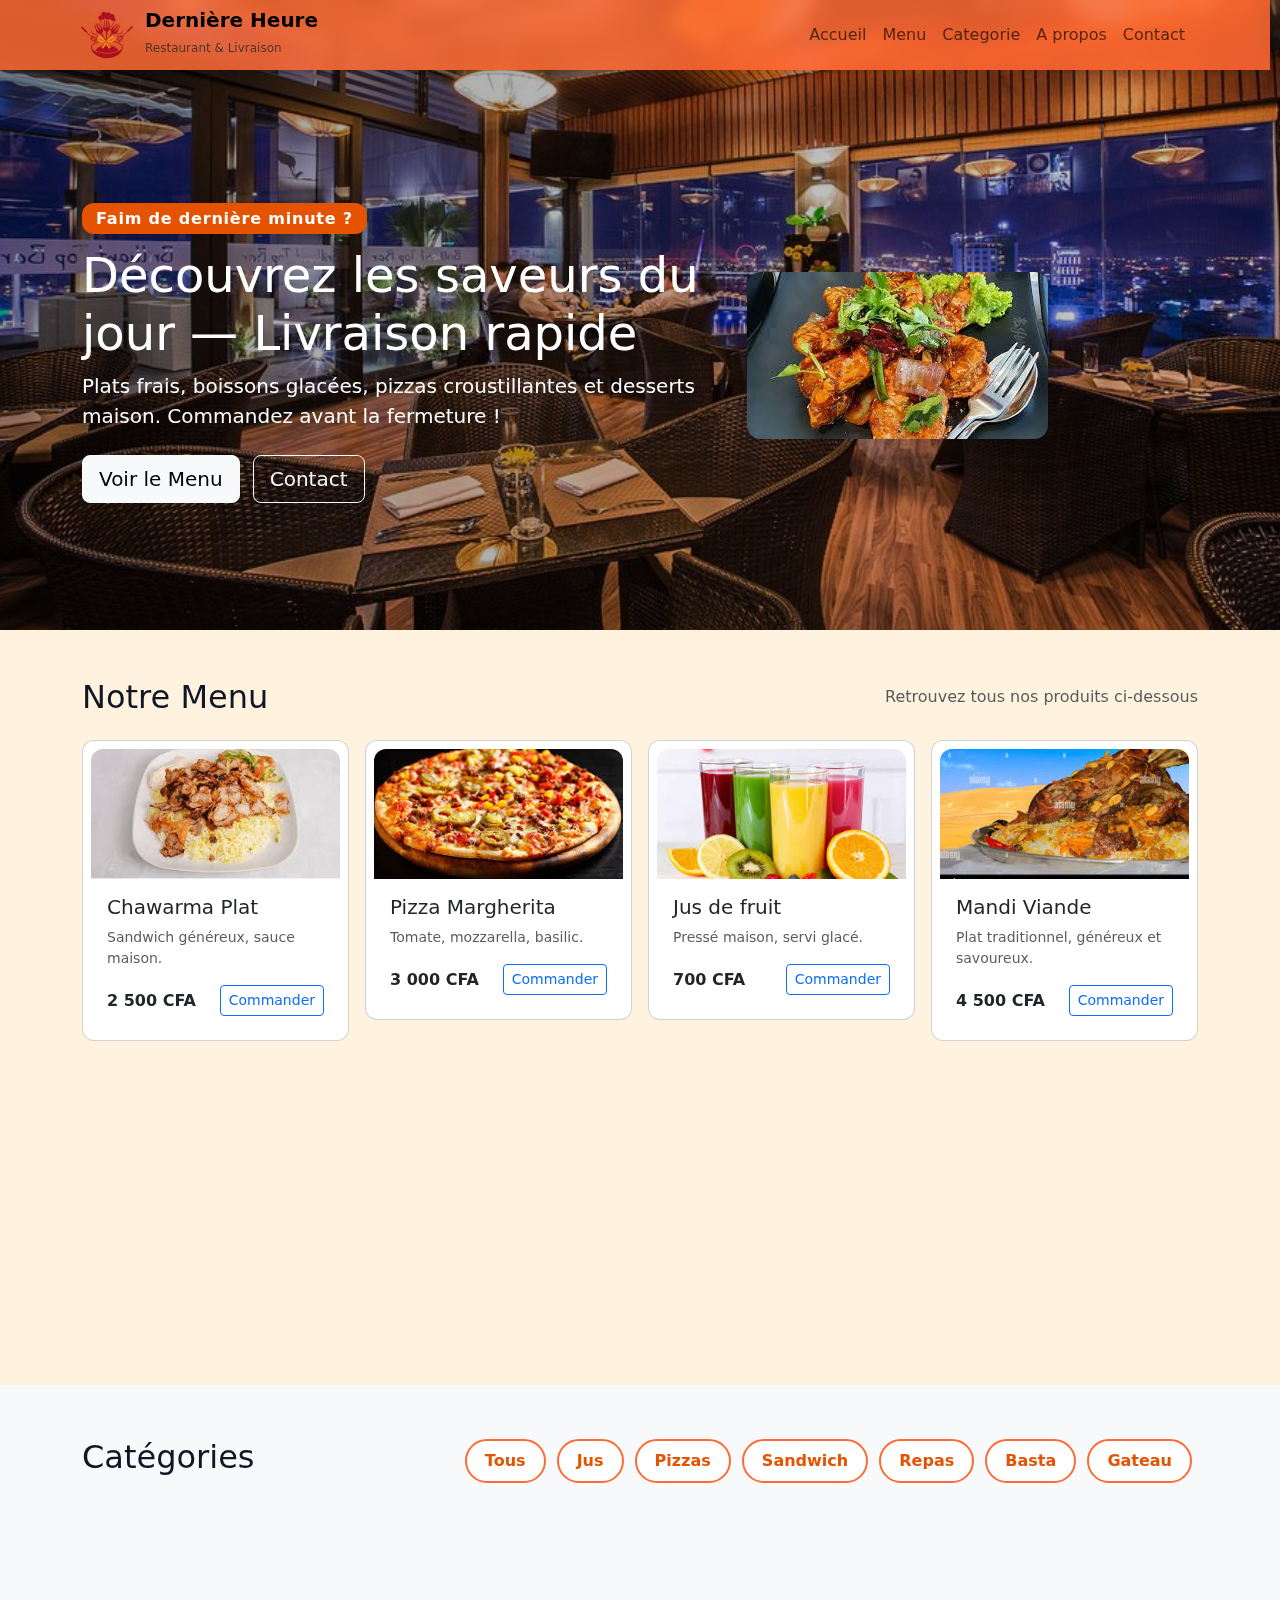
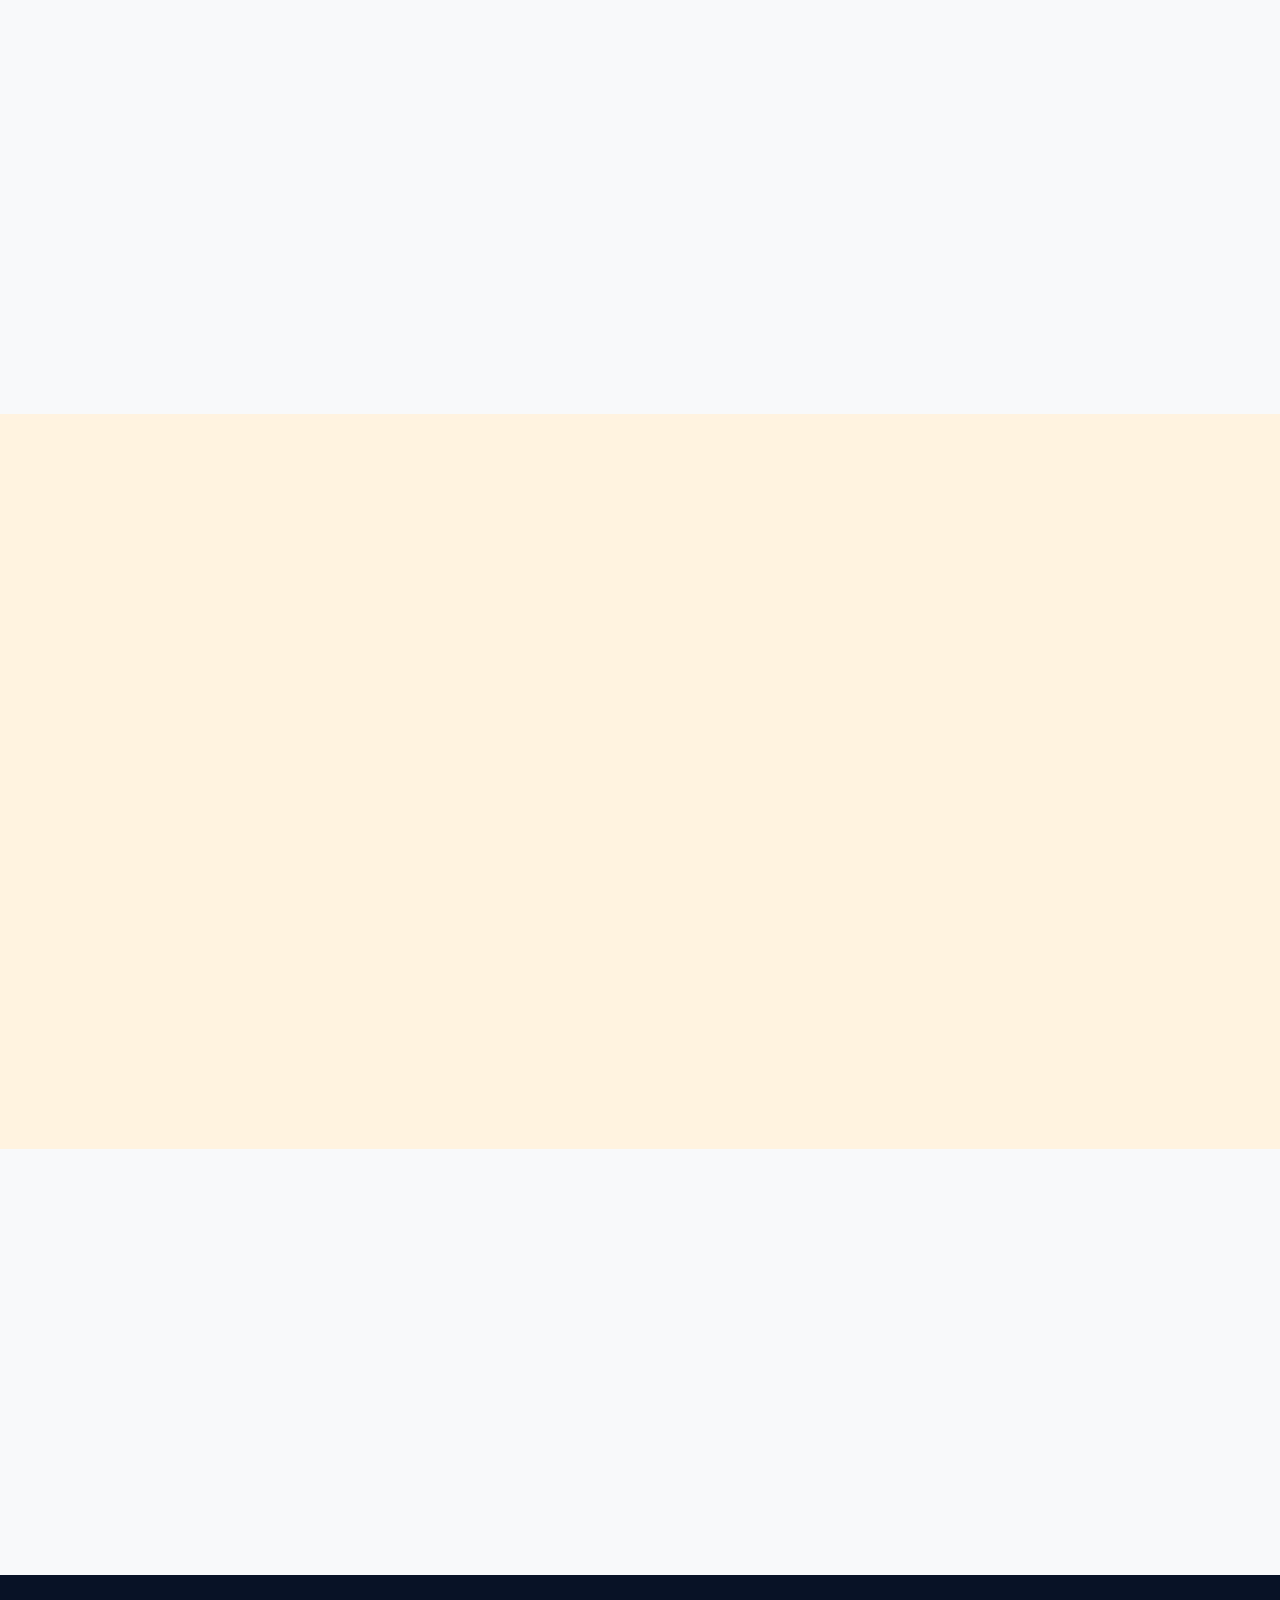
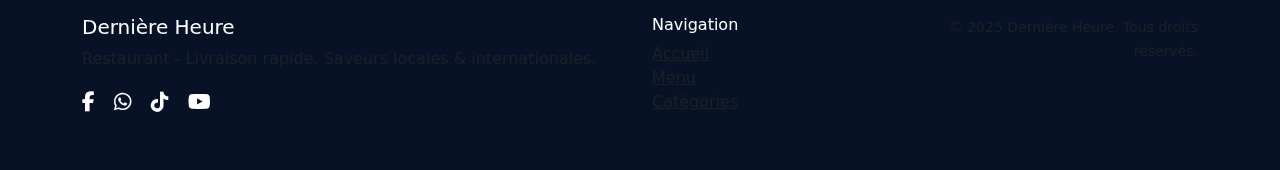
<file: index.html>
<!doctype html>
<html lang="fr">
    <head>
        <meta charset="utf-8" />
        <meta name="viewport" content="width=device-width, initial-scale=1" />
        <title>Dernière Heure | Restaurant</title>
        <!-- Bootstrap 5 -->
        <link
            href="https://cdn.jsdelivr.net/npm/bootstrap@5.3.2/dist/css/bootstrap.min.css"
            rel="stylesheet">
        <link rel="stylesheet"
            href="https://cdnjs.cloudflare.com/ajax/libs/font-awesome/6.5.0/css/all.min.css">

        <style>
  :root{
    --brand:#ff6b35;
    --brand-dark:#e55300;
    --dark:#0f1724;
    --muted:#6b7280;
    --cream:#fff3e0;
  }
  body {
    font-family: Inter, system-ui, -apple-system, 'Segoe UI', Roboto, 'Helvetica Neue', Arial;
    color: var(--dark);
    background: var(--cream);
    margin: 0;
    padding: 0;
  }

  /* NAV */
  .navbar {
    backdrop-filter: saturate(180%) blur(8px);
    background: rgba(255, 107, 53, 0.85);
    max-width: 1270px;
    padding: 0 20px;
    position: fixed;
    width: 100%;
    top: 0;
    left: 0;
    right: 0;
    z-index: 1100;
    transition: top 0.35s ease, background-color 0.35s ease, box-shadow 0.35s ease;
    box-shadow: 0 3px 10px rgba(0,0,0,0.15);
  }
  .navbar.scrolled {
    background: rgba(229, 83, 0, 0.95);
    box-shadow: 0 5px 20px rgba(0,0,0,0.3);
  }

  /* Navbar hide/show on scroll handled by JS */
  
  /* HERO */
  .hero {
    min-height: 70vh;
    background-image:
      linear-gradient(90deg, rgba(0,0,0,0.38), rgba(0,0,0,0.18)),
      url('images/fond.jpg');
    background-size: cover;
    background-position: center;
    display: flex;
    align-items: center;
    padding-top: 80px; /* For navbar offset */
  }
  .hero .content {
    color: white;
  }
  .badge-brand {
    background: var(--brand-dark);
    color: #fff;
    border-radius: 12px;
    padding: 6px 14px;
    font-weight: 800;
    letter-spacing: 0.05em;
  }

  /* Cards */
  .food-card {
    transition: transform 0.35s cubic-bezier(0.4, 0, 0.2, 1), box-shadow 0.35s ease;
    cursor: pointer;
    border-radius: 12px;
    overflow: hidden;
    background: #fff;
  }
  .food-card:hover {
    transform: translateY(-8px) scale(1.05) rotateZ(1deg);
    box-shadow: 0 15px 30px rgba(255, 107, 53, 0.3);
  }
  .food-card img {
    height: 130px;
    object-fit: cover;
    width: 100%;
    border-radius: 12px 12px 0 0;
    transition: transform 0.6s ease, filter 0.6s ease;
    filter: saturate(1);
  }
  .food-card:hover img {
    transform: scale(1.1) rotateZ(1.5deg);
    filter: saturate(1.3) brightness(1.1);
  }

  /* Animations + reveal */
  .reveal {
    opacity: 0;
    transform: translateY(30px) scale(0.95);
    transition: opacity 0.7s ease-out, transform 0.7s ease-out;
  }
  .reveal.visible {
    opacity: 1;
    transform: translateY(0) scale(1);
  }

  /* Category buttons */
  .cat-btn {
    border-radius: 999px;
    padding: 8px 18px;
    margin: 6px 6px 6px 0;
    border: 2px solid var(--brand);
    color: var(--brand-dark);
    font-weight: 600;
    background: #fff;
    transition: background-color 0.35s ease, color 0.35s ease;
  }
  .cat-btn:hover {
    background-color: var(--brand);
    color: white;
  }
  .cat-btn.active {
    background-color: var(--brand-dark);
    color: white;
    border-color: var(--brand-dark);
  }

  /* Footer */
  footer {
    background: #081226;
    color: #fff;
    padding: 40px 0;
  }
  .social a {
    color: #fff;
    margin-right: 14px;
    font-size: 20px;
    transition: color 0.3s ease;
  }
  .social a:hover {
    color: var(--brand);
  }

  /* Responsive tweaks */
  @media (max-width: 768px) {
    .hero {
      min-height: 50vh;
      padding-top: 70px;
    }
    .food-card img {
      height: 100px;
    }
  }
  @media (max-width: 480px) {
    .navbar {
      padding: 0 12px;
    }
    .hero .content h1 {
      font-size: 1.6rem;
    }
  }
</style>

    </head>
    <body>

        <!-- NAVBAR -->
        <nav class="navbar navbar-expand-lg sticky-top shadow-sm">
            <div class="container">
                <a class="navbar-brand d-flex align-items-center" href="#">
                    <img src="images/logo.png" alt="logo" width="60"
                        class="me-2" />
                    <div>
                        <div style="font-weight:800;line-height:1">Dernière
                            Heure</div>
                        <small class="text-muted"
                            style="font-size:12px">Restaurant &
                            Livraison</small>
                    </div>
                </a>
                <button class="navbar-toggler" type="button"
                    data-bs-toggle="collapse" data-bs-target="#navMenu">
                    <span class="navbar-toggler-icon"></span>
                </button>

                <div class="collapse navbar-collapse" id="navMenu">
                    <ul class="navbar-nav ms-auto">
                        <li class="nav-item"><a class="nav-link"
                                href="#home">Accueil</a></li>
                        <li class="nav-item"><a class="nav-link"
                                href="#menu">Menu</a></li>
                        <li class="nav-item"><a class="nav-link"
                                href="#categories">Categorie</a></li>
                        <li class="nav-item"><a class="nav-link" href="#about">A
                                propos</a></li>
                        <li class="nav-item"><a class="nav-link"
                                href="#contact">Contact</a></li>
                    </ul>
                </div>
            </div>
        </nav>

        <!-- HERO -->
        <header id="home" class="hero">
            <div class="container">
                <div class="row align-items-center">
                    <div class="col-lg-7 content reveal">
                        <span class="badge-brand">Faim de dernière minute
                            ?</span>
                        <h1 class="display-5 mt-3">Découvrez les saveurs du jour
                            — Livraison rapide</h1>
                        <p class="lead text-white mt-2">Plats frais, boissons
                            glacées, pizzas croustillantes et desserts maison.
                            Commandez avant la fermeture !</p>
                        <div class="mt-4">
                            <a href="#menu"
                                class="btn btn-light btn-lg me-2">Voir le
                                Menu</a>
                            <a href="#contact"
                                class="btn btn-outline-light btn-lg">Contact</a>
                        </div>
                    </div>
                    <div class="col-lg-5 d-none d-lg-block reveal">
                        <img src="images/hero-plate.jpeg" alt="hero plate"
                            class="img-fluid shadow-lg"
                            style="border-radius:14px" />
                    </div>
                </div>
            </div>
        </header>

        <!-- MENU (all products) -->
        <section id="menu" class="py-5">
            <div class="container">
                <div
                    class="d-flex justify-content-between align-items-center mb-4">
                    <h2 class="mb-0">Notre Menu</h2>
                    <div class="text-muted">Retrouvez tous nos produits
                        ci-dessous</div>
                </div>

                <div class="row g-3" id="productsGrid">
                    <!-- Exemple de carte produit : ajoute autant que nécessaire en mettant image dans /images -->

                    <!-- Row 1 sample items (use real filenames from ton dossier) -->
                    <div class="col-12 col-sm-6 col-md-4 col-lg-3 reveal">
                        <div class="card p-2 food-card"
                            data-category="sandwich">
                            <img src="images/chawarma plat.jpeg"
                                class="card-img-top" alt="Chawarma" />
                            <div class="card-body">
                                <h5 class="card-title">Chawarma Plat</h5>
                                <p class="card-text text-muted small">Sandwich
                                    généreux, sauce maison.</p>
                                <div
                                    class="d-flex justify-content-between align-items-center">
                                    <strong>2 500 CFA</strong>
                                    <button
                                        class="btn btn-sm btn-outline-primary">Commander</button>
                                </div>
                            </div>
                        </div>
                    </div>

                    <div class="col-12 col-sm-6 col-md-4 col-lg-3 reveal">
                        <div class="card p-2 food-card" data-category="pizzas">
                            <img src="images/pizzas.jpeg" class="card-img-top"
                                alt="Pizza" />
                            <div class="card-body">
                                <h5 class="card-title">Pizza Margherita</h5>
                                <p class="card-text text-muted small">Tomate,
                                    mozzarella, basilic.</p>
                                <div
                                    class="d-flex justify-content-between align-items-center">
                                    <strong>3 000 CFA</strong>
                                    <button
                                        class="btn btn-sm btn-outline-primary">Commander</button>
                                </div>
                            </div>
                        </div>
                    </div>

                    <div class="col-12 col-sm-6 col-md-4 col-lg-3 reveal">
                        <div class="card p-2 food-card" data-category="jus">
                            <img src="images/jus de fruit.jpeg"
                                class="card-img-top" alt="Jus" />
                            <div class="card-body">
                                <h5 class="card-title">Jus de fruit</h5>
                                <p class="card-text text-muted small">Pressé
                                    maison, servi glacé.</p>
                                <div
                                    class="d-flex justify-content-between align-items-center">
                                    <strong>700 CFA</strong>
                                    <button
                                        class="btn btn-sm btn-outline-primary">Commander</button>
                                </div>
                            </div>
                        </div>
                    </div>

                    <div class="col-12 col-sm-6 col-md-4 col-lg-3 reveal">
                        <div class="card p-2 food-card" data-category="repas">
                            <img src="images/mandi viande.jpeg"
                                class="card-img-top" alt="Repas" />
                            <div class="card-body">
                                <h5 class="card-title">Mandi Viande</h5>
                                <p class="card-text text-muted small">Plat
                                    traditionnel, généreux et savoureux.</p>
                                <div
                                    class="d-flex justify-content-between align-items-center">
                                    <strong>4 500 CFA</strong>
                                    <button
                                        class="btn btn-sm btn-outline-primary">Commander</button>
                                </div>
                            </div>
                        </div>
                    </div>

                    <!-- more cards: basta, gateau, sandwich, etc. replicate pattern and set data-category accordingly -->

                    <div class="col-12 col-sm-6 col-md-4 col-lg-3 reveal">
                        <div class="card p-2 food-card" data-category="basta">
                            <img src="images/basta.jpeg" class="card-img-top"
                                alt="Basta" />
                            <div class="card-body">
                                <h5 class="card-title">Basta</h5>
                                <p class="card-text text-muted small">Feuilleté
                                    croustillant.</p>
                                <div
                                    class="d-flex justify-content-between align-items-center">
                                    <strong>900 CFA</strong>
                                    <button
                                        class="btn btn-sm btn-outline-primary">Commander</button>
                                </div>
                            </div>
                        </div>
                    </div>

                    <div class="col-12 col-sm-6 col-md-4 col-lg-3 reveal">
                        <div class="card p-2 food-card" data-category="gateau">
                            <img src="images/gateau.jpeg" class="card-img-top"
                                alt="Gateau" />
                            <div class="card-body">
                                <h5 class="card-title">Gâteau Maison</h5>
                                <p class="card-text text-muted small">Dessert du
                                    jour.</p>
                                <div
                                    class="d-flex justify-content-between align-items-center">
                                    <strong>1 200 CFA</strong>
                                    <button
                                        class="btn btn-sm btn-outline-primary">Commander</button>
                                </div>
                            </div>
                        </div>
                    </div>

                    <!-- add additional products from your folder images (e.g., humburger, frites, ice cream...) -->

                </div>

            </div>
        </section>

        <!-- CATEGORIES (Jus,Pizzas,Sandwich,Repas,Basta,Gateau) -->
        <section id="categories" class="py-5 bg-light">
            <div class="container">
                <div
                    class="d-flex justify-content-between align-items-center mb-3">
                    <h2>Catégories</h2>
                    <div>
                        <button class="btn btn-outline-secondary cat-btn"
                            data-filter="all">Tous</button>
                        <button class="btn btn-outline-secondary cat-btn"
                            data-filter="jus">Jus</button>
                        <button class="btn btn-outline-secondary cat-btn"
                            data-filter="pizzas">Pizzas</button>
                        <button class="btn btn-outline-secondary cat-btn"
                            data-filter="sandwich">Sandwich</button>
                        <button class="btn btn-outline-secondary cat-btn"
                            data-filter="repas">Repas</button>
                        <button class="btn btn-outline-secondary cat-btn"
                            data-filter="basta">Basta</button>
                        <button class="btn btn-outline-secondary cat-btn"
                            data-filter="gateau">Gateau</button>
                    </div>
                </div>

                <div id="categoryGrid" class="row g-3">
                    <!-- We'll reuse the product cards from the main menu and filter them with JS. For demo, show a few featured per category -->

                    <div class="col-12 col-sm-6 col-md-4 col-lg-3 reveal"
                        data-cat="pizzas">
                        <div class="card p-2 food-card">
                            <img src="images/pizzas.jpeg" class="card-img-top"
                                alt="Pizza" />
                            <div class="card-body">
                                <h5 class="card-title">Pizza 4 Fromages</h5>
                                <p class="card-text small text-muted">Cuite au
                                    feu de bois.</p>
                            </div>
                        </div>
                    </div>

                    <div class="col-12 col-sm-6 col-md-4 col-lg-3 reveal"
                        data-cat="jus">
                        <div class="card p-2 food-card">
                            <img src="images/jus de fruit.jpeg"
                                class="card-img-top" alt="jus" />
                            <div class="card-body">
                                <h5 class="card-title">Jus Orange</h5>
                                <p class="card-text small text-muted">Nature,
                                    sans sucre ajouté.</p>
                            </div>
                        </div>
                    </div>

                    <div class="col-12 col-sm-6 col-md-4 col-lg-3 reveal"
                        data-cat="sandwich">
                        <div class="card p-2 food-card">
                            <img src="images/humburger.jpeg"
                                class="card-img-top" alt="Burger" />
                            <div class="card-body">
                                <h5 class="card-title">Humburger</h5>
                                <p class="card-text small text-muted">Steak,
                                    salade et cheddar.</p>
                            </div>
                        </div>
                    </div>

                    <div class="col-12 col-sm-6 col-md-4 col-lg-3 reveal"
                        data-cat="repas">
                        <div class="card p-2 food-card">
                            <img src="images/plat riz.jpeg" class="card-img-top"
                                alt="repas" />
                            <div class="card-body">
                                <h5 class="card-title">Plat Riz</h5>
                                <p
                                    class="card-text small text-muted">Accompagnement
                                    maison.</p>
                            </div>
                        </div>
                    </div>

                    <div class="col-12 col-sm-6 col-md-4 col-lg-3 reveal"
                        data-cat="basta">
                        <div class="card p-2 food-card">
                            <img src="images/basta.jpeg" class="card-img-top"
                                alt="basta" />
                            <div class="card-body">
                                <h5 class="card-title">Basta au poulet</h5>
                            </div>
                        </div>
                    </div>

                    <div class="col-12 col-sm-6 col-md-4 col-lg-3 reveal"
                        data-cat="gateau">
                        <div class="card p-2 food-card">
                            <img src="images/gateau.jpeg" class="card-img-top"
                                alt="gateau" />
                            <div class="card-body">
                                <h5 class="card-title">Gâteau au chocolat</h5>
                            </div>
                        </div>
                    </div>

                </div>
            </div>
        </section>

        <!-- A PROPOS -->
        <section id="about" class="py-5">
            <div class="container">
                <div class="row g-4">
                    <div class="col-md-6 reveal">
                        <h2>À propos de Dernière Heure</h2>
                        <p class="text-muted">Dernière Heure est un restaurant
                            ouvert tard, spécialisé dans la livraison rapide et
                            les plats faits maison. Nous privilégions des
                            ingrédients frais et des recettes locales
                            revisitées.</p>
                        <ul>
                            <li>Ouvert tous les jours jusqu'à minuit</li>
                            <li>Livraison express en 30-45 min</li>
                            <li>Options végétariennes & enfants</li>
                        </ul>
                    </div>
                    <div class="col-md-6 reveal">
                        <div class="ratio ratio-16x9 shadow-sm"
                            style="border-radius:12px; overflow:hidden">
                            <iframe
                                src="https://www.youtube.com/embed/lu4LEK6-iLo"
                                title="video"
                                allowfullscreen
                                style="border:0">
                            </iframe>
                        </div>
                    </div>
                    <div class="col-md-6 reveal">
                        <div class="ratio ratio-16x9 shadow-sm"
                            style="border-radius:12px; overflow:hidden">
                            <iframe
                                src="https://www.youtube.com/embed/C0YhjXwgEh0"
                                title="#roastedchicken #grill #kebabgrill Roasted Chicken Machine"
                                allowfullscreen
                                style="border:0">
                            </iframe>
                        </div>
                    </div>
                    <div class="col-md-6 reveal">
                        <div class="ratio ratio-16x9 shadow-sm"
                            style="border-radius:12px; overflow:hidden">
                            <iframe
                                src="https://www.youtube.com/embed/9rIeiDxd0vw"
                                title="MILKSHAKE BANANE onctueux en 4 étapes ! Recette express."
                                allowfullscreen
                                style="border:0">
                            </iframe>
                        </div>
                    </div>

                </div>
            </div>
        </section>

        <!-- CONTACT -->
        <section id="contact" class="py-5 bg-light">
            <div class="container">
                <div class="row align-items-center">
                    <div class="col-md-6 reveal">
                        <h3>Contact</h3>
                        <p class="text-muted">Contactez-nous via WhatsApp,
                            réseaux sociaux ou téléphone.</p>

                        <p>
                            <a class="btn btn-success me-2"
                                href="https://wa.me/+23563840280?text=Bonjour%20Derniere%20Heure"
                                target="_blank"><i
                                    class="fab fa-whatsapp me-2"></i>WhatsApp</a>
                            <a class="btn btn-primary me-2"
                                href="https://www.facebook.com/"
                                target="_blank"><i
                                    class="fab fa-facebook-f me-2"></i>Facebook</a>
                            <a class="btn btn-dark me-2"
                                href="https://www.tiktok.com/"
                                target="_blank"><i
                                    class="fab fa-tiktok me-2"></i>TikTok</a>
                            <a class="btn btn-danger me-2"
                                href="https://www.youtube.com/"
                                target="_blank"><i
                                    class="fab fa-youtube me-2"></i>YouTube</a>
                        </p>

                        <p class="mb-0"><strong>Téléphone:</strong> <a
                                href="tel:+23563840280">+235 63 84 02 80</a></p>
                        <p><strong>Adresse:</strong> Rue de 40 M,
                            Centre-ville</p>
                    </div>
                    <div class="col-md-6 reveal">
                        <form class="p-4 bg-white rounded shadow-sm">
                            <div class="mb-3">
                                <label class="form-label">Nom</label>
                                <input class="form-control"
                                    placeholder="Votre nom" />
                            </div>
                            <div class="mb-3">
                                <label class="form-label">Message</label>
                                <textarea class="form-control" rows="4"
                                    placeholder="Votre message"></textarea>
                            </div>
                            <div
                                class="d-flex justify-content-between align-items-center">
                                <button class="btn btn-primary">Envoyer</button>
                                <small class="text-muted">Ou contactez-nous via
                                    WhatsApp</small>
                            </div>
                        </form>
                    </div>
                </div>
            </div>
        </section>

        <!-- FOOTER -->
        <footer>
            <div class="container">
                <div class="row">
                    <div class="col-md-6">
                        <h5>Dernière Heure</h5>
                        <p class="text-muted">Restaurant - Livraison rapide.
                            Saveurs locales & internationales.</p>
                        <div class="social">
                            <a href="#"><i class="fab fa-facebook-f"></i></a>
                            <a href="#"><i class="fab fa-whatsapp"></i></a>
                            <a href="#"><i class="fab fa-tiktok"></i></a>
                            <a href="#"><i class="fab fa-youtube"></i></a>
                        </div>
                    </div>
                    <div class="col-md-3">
                        <h6>Navigation</h6>
                        <ul class="list-unstyled text-muted">
                            <li><a href="#home"
                                    class="text-muted">Accueil</a></li>
                            <li><a href="#menu" class="text-muted">Menu</a></li>
                            <li><a href="#categories"
                                    class="text-muted">Catégories</a></li>
                        </ul>
                    </div>
                    <div class="col-md-3 text-md-end text-muted">
                        <small>&copy; 2025 Dernière Heure. Tous droits
                            réservés.</small>
                    </div>
                </div>
            </div>
        </footer>

        <!-- Bootstrap + scripts -->
        <script
            src="https://cdn.jsdelivr.net/npm/bootstrap@5.3.2/dist/js/bootstrap.bundle.min.js"></script>

        <script>

  // Navbar hide/show on scroll with smooth transition
  let lastScrollTop = 0;
  const navbar = document.querySelector('.navbar');

  window.addEventListener('scroll', () => {
    const scrollTop = window.pageYOffset || document.documentElement.scrollTop;

    // Change navbar background on scroll down a bit for better contrast
    if(scrollTop > 50){
      navbar.classList.add('scrolled');
    } else {
      navbar.classList.remove('scrolled');
    }

    if(scrollTop > lastScrollTop && scrollTop > 100){
      // Scroll down -> hide navbar
      navbar.style.top = `-80px`;
    } else {
      // Scroll up -> show navbar
      navbar.style.top = `0`;
    }

    lastScrollTop = scrollTop <= 0 ? 0 : scrollTop; // For Mobile or negative scrolling
  });
    // Smooth reveal on scroll
    const reveals = document.querySelectorAll('.reveal');
    const observer = new IntersectionObserver((entries)=>{
      entries.forEach(e=>{ if(e.isIntersecting){ e.target.classList.add('visible'); observer.unobserve(e.target);} });
    },{threshold:0.12});
    reveals.forEach(r=>observer.observe(r));

    // Category filtering (applies both to menu grid and categories section)
    function filterProducts(filter){
      const products = document.querySelectorAll('#productsGrid [data-category]');
      products.forEach(p=>{
        if(filter==='all' || p.dataset.category===filter){ p.parentElement.style.display = 'block'; }
        else { p.parentElement.style.display = 'none'; }
      });
    }

    // Buttons on categories section
    document.querySelectorAll('.cat-btn').forEach(btn=>{
      btn.addEventListener('click',()=>{
        document.querySelectorAll('.cat-btn').forEach(b=>b.classList.remove('active'));
        btn.classList.add('active');
        const f = btn.dataset.filter;
        filterProducts(f);
        // also filter categoryGrid elements
        document.querySelectorAll('#categoryGrid [data-cat]').forEach(item=>{
          item.style.display = (f==='all' || item.dataset.cat===f) ? 'block' : 'none';
        });
      });
    });

    // Default show all
    filterProducts('all');

    // Small animation for nav links: smooth scroll
    document.querySelectorAll('a.nav-link').forEach(a=>{
      a.addEventListener('click',(e)=>{
        e.preventDefault();
        const id = a.getAttribute('href');
        document.querySelector(id).scrollIntoView({behavior:'smooth'});
      });
    });

    // Commander buttons -> open contact via WhatsApp with product info
    document.querySelectorAll('.food-card button').forEach((btn)=>{
      btn.addEventListener('click', ()=>{
        const card = btn.closest('.food-card') || btn.closest('.card');
        const title = card.querySelector('.card-title')?.innerText || 'Commande';
        const url = `https://wa.me/22912345678?text=Bonjour,%20je%20veux%20commander%20:%20${encodeURIComponent(title)}`;
        window.open(url, '_blank');
      });
    });

  </script>
    </body>
</html>
</file>
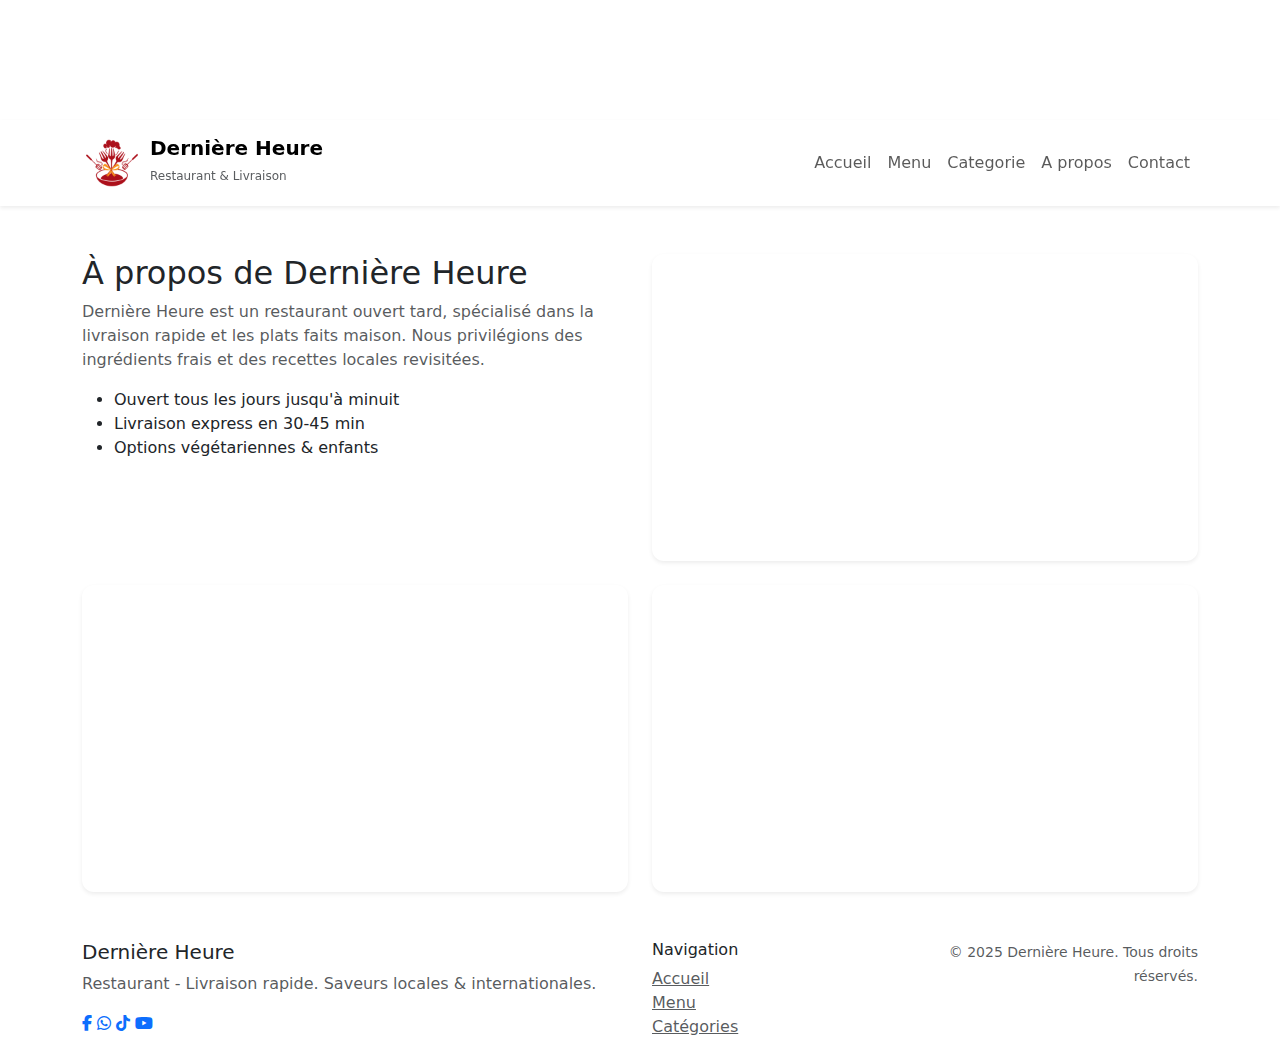
<file: a_propos.html>
<!DOCTYPE html>
<html lang="en">
    <head>
        <meta charset="UTF-8">
        <meta name="viewport" content="width=device-width, initial-scale=1.0">
        <link
            href="https://cdn.jsdelivr.net/npm/bootstrap@5.3.2/dist/css/bootstrap.min.css"
            rel="stylesheet">
        <link rel="stylesheet"
            href="https://cdnjs.cloudflare.com/ajax/libs/font-awesome/6.5.0/css/all.min.css">

        <link rel="stylesheet" href="style.css">
        <title>A | propos</title>
    </head>
    <body>

        <br><br><br><br><br>
        <!-- NAVBAR -->
        <nav class="navbar navbar-expand-lg sticky-top shadow-sm">
            <div class="container">
                <a class="navbar-brand d-flex align-items-center" href="#">
                    <img src="images/logo.png" alt="logo" width="60"
                        class="me-2" />
                    <div>
                        <div style="font-weight:800;line-height:1">Dernière
                            Heure</div>
                        <small class="text-muted"
                            style="font-size:12px">Restaurant &
                            Livraison</small>
                    </div>
                </a>
                <button class="navbar-toggler" type="button"
                    data-bs-toggle="collapse" data-bs-target="#navMenu">
                    <span class="navbar-toggler-icon"></span>
                </button>

                <div class="collapse navbar-collapse" id="navMenu">
                    <ul class="navbar-nav ms-auto">
                        <li class="nav-item"><a class="nav-link"
                                href="index.html">Accueil</a></li>
                        <li class="nav-item"><a class="nav-link"
                                href="menu.html">Menu</a></li>
                        <li class="nav-item"><a class="nav-link"
                                href="categories.html">Categorie</a></li>
                        <li class="nav-item"><a class="nav-link"
                                href="a_propos.html">A
                                propos</a></li>
                        <li class="nav-item"><a class="nav-link"
                                href="#contact">Contact</a></li>
                    </ul>
                </div>
            </div>
        </nav>
        <!-- A PROPOS -->
        <section id="about" class="py-5">
            <div class="container">
                <div class="row g-4">
                    <div class="col-md-6 reveal">
                        <h2>À propos de Dernière Heure</h2>
                        <p class="text-muted">Dernière Heure est un restaurant
                            ouvert tard, spécialisé dans la livraison rapide et
                            les plats faits maison. Nous privilégions des
                            ingrédients frais et des recettes locales
                            revisitées.</p>
                        <ul>
                            <li>Ouvert tous les jours jusqu'à minuit</li>
                            <li>Livraison express en 30-45 min</li>
                            <li>Options végétariennes & enfants</li>
                        </ul>
                    </div>
                    <div class="col-md-6 reveal">
                        <div class="ratio ratio-16x9 shadow-sm"
                            style="border-radius:12px; overflow:hidden">
                            <iframe
                                src="https://www.youtube.com/embed/lu4LEK6-iLo"
                                title="video"
                                allowfullscreen
                                style="border:0">
                            </iframe>
                        </div>
                    </div>
                    <div class="col-md-6 reveal">
                        <div class="ratio ratio-16x9 shadow-sm"
                            style="border-radius:12px; overflow:hidden">
                            <iframe
                                src="https://www.youtube.com/embed/C0YhjXwgEh0"
                                title="#roastedchicken #grill #kebabgrill Roasted Chicken Machine"
                                allowfullscreen
                                style="border:0">
                            </iframe>
                        </div>
                    </div>
                    <div class="col-md-6 reveal">
                        <div class="ratio ratio-16x9 shadow-sm"
                            style="border-radius:12px; overflow:hidden">
                            <iframe
                                src="https://www.youtube.com/embed/9rIeiDxd0vw"
                                title="MILKSHAKE BANANE onctueux en 4 étapes ! Recette express."
                                allowfullscreen
                                style="border:0">
                            </iframe>
                        </div>
                    </div>

                </div>
            </div>
        </section>

        <!-- FOOTER -->
        <footer>
            <div class="container">
                <div class="row">
                    <div class="col-md-6">
                        <h5>Dernière Heure</h5>
                        <p class="text-muted">Restaurant - Livraison rapide.
                            Saveurs locales & internationales.</p>
                        <div class="social">
                            <a href="#"><i class="fab fa-facebook-f"></i></a>
                            <a href="#"><i class="fab fa-whatsapp"></i></a>
                            <a href="#"><i class="fab fa-tiktok"></i></a>
                            <a href="#"><i class="fab fa-youtube"></i></a>
                        </div>
                    </div>
                    <div class="col-md-3">
                        <h6>Navigation</h6>
                        <ul class="list-unstyled text-muted">
                            <li><a href="index.html"
                                    class="text-muted">Accueil</a></li>
                            <li><a href="menu.html"
                                    class="text-muted">Menu</a></li>
                            <li><a href="categories.html"
                                    class="text-muted">Catégories</a></li>
                        </ul>
                    </div>
                    <div class="col-md-3 text-md-end text-muted">
                        <small>&copy; 2025 Dernière Heure. Tous droits
                            réservés.</small>
                    </div>
                </div>
            </div>
        </footer>
        <script
            src="https://cdn.jsdelivr.net/npm/bootstrap@5.3.2/dist/js/bootstrap.bundle.min.js"></script>
        <script src="script.js"></script>
    </body>
</html>
</file>
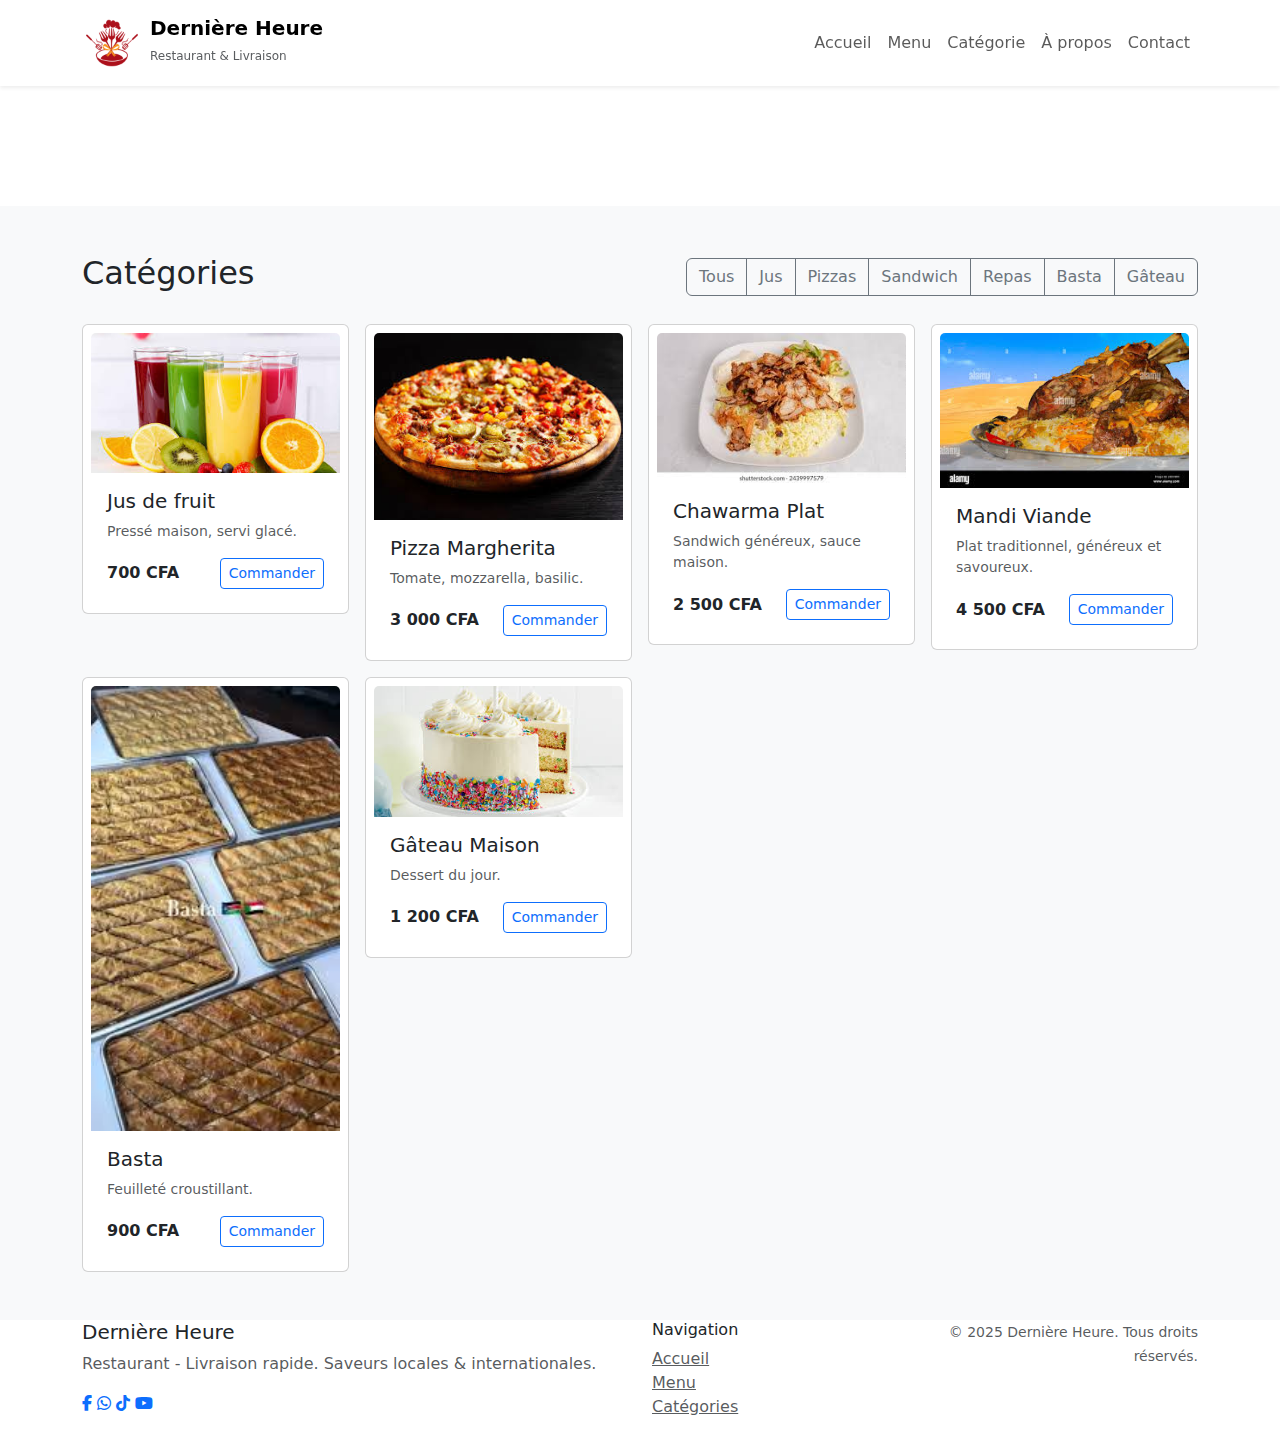
<file: categories.html>
<!DOCTYPE html>
<html lang="fr">
    <head>
        <meta charset="UTF-8">
        <meta name="viewport" content="width=device-width, initial-scale=1.0">
        <title>Catégorie | Dernière Heure</title>
        <link
            href="https://cdn.jsdelivr.net/npm/bootstrap@5.3.2/dist/css/bootstrap.min.css"
            rel="stylesheet">
        <link rel="stylesheet"
            href="https://cdnjs.cloudflare.com/ajax/libs/font-awesome/6.5.0/css/all.min.css">
        <link rel="stylesheet" href="style.css">
    </head>
    <body>

        <!-- NAVBAR -->
        <nav class="navbar navbar-expand-lg sticky-top shadow-sm">
            <div class="container">
                <a class="navbar-brand d-flex align-items-center" href="#">
                    <img src="images/logo.png" alt="logo" width="60"
                        class="me-2" />
                    <div>
                        <div style="font-weight:800;line-height:1">Dernière
                            Heure</div>
                        <small class="text-muted"
                            style="font-size:12px">Restaurant &
                            Livraison</small>
                    </div>
                </a>
                <button class="navbar-toggler" type="button"
                    data-bs-toggle="collapse" data-bs-target="#navMenu">
                    <span class="navbar-toggler-icon"></span>
                </button>

                <div class="collapse navbar-collapse" id="navMenu">
                    <ul class="navbar-nav ms-auto">
                        <li class="nav-item"><a class="nav-link"
                                href="index.html">Accueil</a></li>
                        <li class="nav-item"><a class="nav-link"
                                href="menu.html">Menu</a></li>
                        <li class="nav-item"><a class="nav-link"
                                href="categories.html">Catégorie</a></li>
                        <li class="nav-item"><a class="nav-link"
                                href="a_propos.html">À propos</a></li>
                        <li class="nav-item"><a class="nav-link"
                                href="#contact">Contact</a></li>
                    </ul>
                </div>
            </div>
        </nav>

        <br><br><br><br><br>

        <!-- CATEGORIES -->
        <section id="categories" class="py-5 bg-light">
            <div class="container">
                <div
                    class="d-flex justify-content-between align-items-center mb-4">
                    <h2>Catégories</h2>
                    <div class="btn-group" role="group">
                        <button class="btn btn-outline-secondary cat-btn"
                            data-filter="all">Tous</button>
                        <button class="btn btn-outline-secondary cat-btn"
                            data-filter="jus">Jus</button>
                        <button class="btn btn-outline-secondary cat-btn"
                            data-filter="pizzas">Pizzas</button>
                        <button class="btn btn-outline-secondary cat-btn"
                            data-filter="sandwich">Sandwich</button>
                        <button class="btn btn-outline-secondary cat-btn"
                            data-filter="repas">Repas</button>
                        <button class="btn btn-outline-secondary cat-btn"
                            data-filter="basta">Basta</button>
                        <button class="btn btn-outline-secondary cat-btn"
                            data-filter="gateau">Gâteau</button>
                    </div>
                </div>

                <div class="row g-3" id="productsGrid">
                    <!-- Exemple de carte produit -->
                    <div class="col-12 col-sm-6 col-md-4 col-lg-3 reveal">
                        <div class="card p-2 food-card" data-category="jus">
                            <img src="images/jus de fruit.jpeg"
                                class="card-img-top" alt="Jus de fruit">
                            <div class="card-body">
                                <h5 class="card-title">Jus de fruit</h5>
                                <p class="card-text text-muted small">Pressé
                                    maison, servi glacé.</p>
                                <div
                                    class="d-flex justify-content-between align-items-center">
                                    <strong>700 CFA</strong>
                                    <button
                                        class="btn btn-sm btn-outline-primary">Commander</button>
                                </div>
                            </div>
                        </div>
                    </div>

                    <div class="col-12 col-sm-6 col-md-4 col-lg-3 reveal">
                        <div class="card p-2 food-card" data-category="pizzas">
                            <img src="images/pizzas.jpeg" class="card-img-top"
                                alt="Pizza Margherita">
                            <div class="card-body">
                                <h5 class="card-title">Pizza Margherita</h5>
                                <p class="card-text text-muted small">Tomate,
                                    mozzarella, basilic.</p>
                                <div
                                    class="d-flex justify-content-between align-items-center">
                                    <strong>3 000 CFA</strong>
                                    <button
                                        class="btn btn-sm btn-outline-primary">Commander</button>
                                </div>
                            </div>
                        </div>
                    </div>

                    <div class="col-12 col-sm-6 col-md-4 col-lg-3 reveal">
                        <div class="card p-2 food-card"
                            data-category="sandwich">
                            <img src="images/chawarma plat.jpeg"
                                class="card-img-top" alt="Chawarma Plat">
                            <div class="card-body">
                                <h5 class="card-title">Chawarma Plat</h5>
                                <p class="card-text text-muted small">Sandwich
                                    généreux, sauce maison.</p>
                                <div
                                    class="d-flex justify-content-between align-items-center">
                                    <strong>2 500 CFA</strong>
                                    <button
                                        class="btn btn-sm btn-outline-primary">Commander</button>
                                </div>
                            </div>
                        </div>
                    </div>

                    <div class="col-12 col-sm-6 col-md-4 col-lg-3 reveal">
                        <div class="card p-2 food-card" data-category="repas">
                            <img src="images/mandi viande.jpeg"
                                class="card-img-top" alt="Mandi Viande">
                            <div class="card-body">
                                <h5 class="card-title">Mandi Viande</h5>
                                <p class="card-text text-muted small">Plat
                                    traditionnel, généreux et savoureux.</p>
                                <div
                                    class="d-flex justify-content-between align-items-center">
                                    <strong>4 500 CFA</strong>
                                    <button
                                        class="btn btn-sm btn-outline-primary">Commander</button>
                                </div>
                            </div>
                        </div>
                    </div>

                    <div class="col-12 col-sm-6 col-md-4 col-lg-3 reveal">
                        <div class="card p-2 food-card" data-category="basta">
                            <img src="images/basta.jpeg" class="card-img-top"
                                alt="Basta">
                            <div class="card-body">
                                <h5 class="card-title">Basta</h5>
                                <p class="card-text text-muted small">Feuilleté
                                    croustillant.</p>
                                <div
                                    class="d-flex justify-content-between align-items-center">
                                    <strong>900 CFA</strong>
                                    <button
                                        class="btn btn-sm btn-outline-primary">Commander</button>
                                </div>
                            </div>
                        </div>
                    </div>

                    <div class="col-12 col-sm-6 col-md-4 col-lg-3 reveal">
                        <div class="card p-2 food-card" data-category="gateau">
                            <img src="images/gateau.jpeg" class="card-img-top"
                                alt="Gâteau Maison">
                            <div class="card-body">
                                <h5 class="card-title">Gâteau Maison</h5>
                                <p class="card-text text-muted small">Dessert du
                                    jour.</p>
                                <div
                                    class="d-flex justify-content-between align-items-center">
                                    <strong>1 200 CFA</strong>
                                    <button
                                        class="btn btn-sm btn-outline-primary">Commander</button>
                                </div>
                            </div>
                        </div>
                    </div>

                </div>
            </div>
        </section>

        <!-- FOOTER -->
        <footer>
            <div class="container">
                <div class="row">
                    <div class="col-md-6">
                        <h5>Dernière Heure</h5>
                        <p class="text-muted">Restaurant - Livraison rapide.
                            Saveurs locales & internationales.</p>
                        <div class="social">
                            <a href="#"><i class="fab fa-facebook-f"></i></a>
                            <a href="#"><i class="fab fa-whatsapp"></i></a>
                            <a href="#"><i class="fab fa-tiktok"></i></a>
                            <a href="#"><i class="fab fa-youtube"></i></a>
                        </div>
                    </div>
                    <div class="col-md-3">
                        <h6>Navigation</h6>
                        <ul class="list-unstyled text-muted">
                            <li><a href="index.html"
                                    class="text-muted">Accueil</a></li>
                            <li><a href="menu.html"
                                    class="text-muted">Menu</a></li>
                            <li><a href="categories.html"
                                    class="text-muted">Catégories</a></li>
                        </ul>
                    </div>
                    <div class="col-md-3 text-md-end text-muted">
                        <small>&copy; 2025 Dernière Heure. Tous droits
                            réservés.</small>
                    </div>
                </div>
            </div>
        </footer>

        <script
            src="https://cdn.jsdelivr.net/npm/bootstrap@5.3.2/dist/js/bootstrap.bundle.min.js"></script>
        <script src="script.js"></script>
    </body>
</html>
</file>
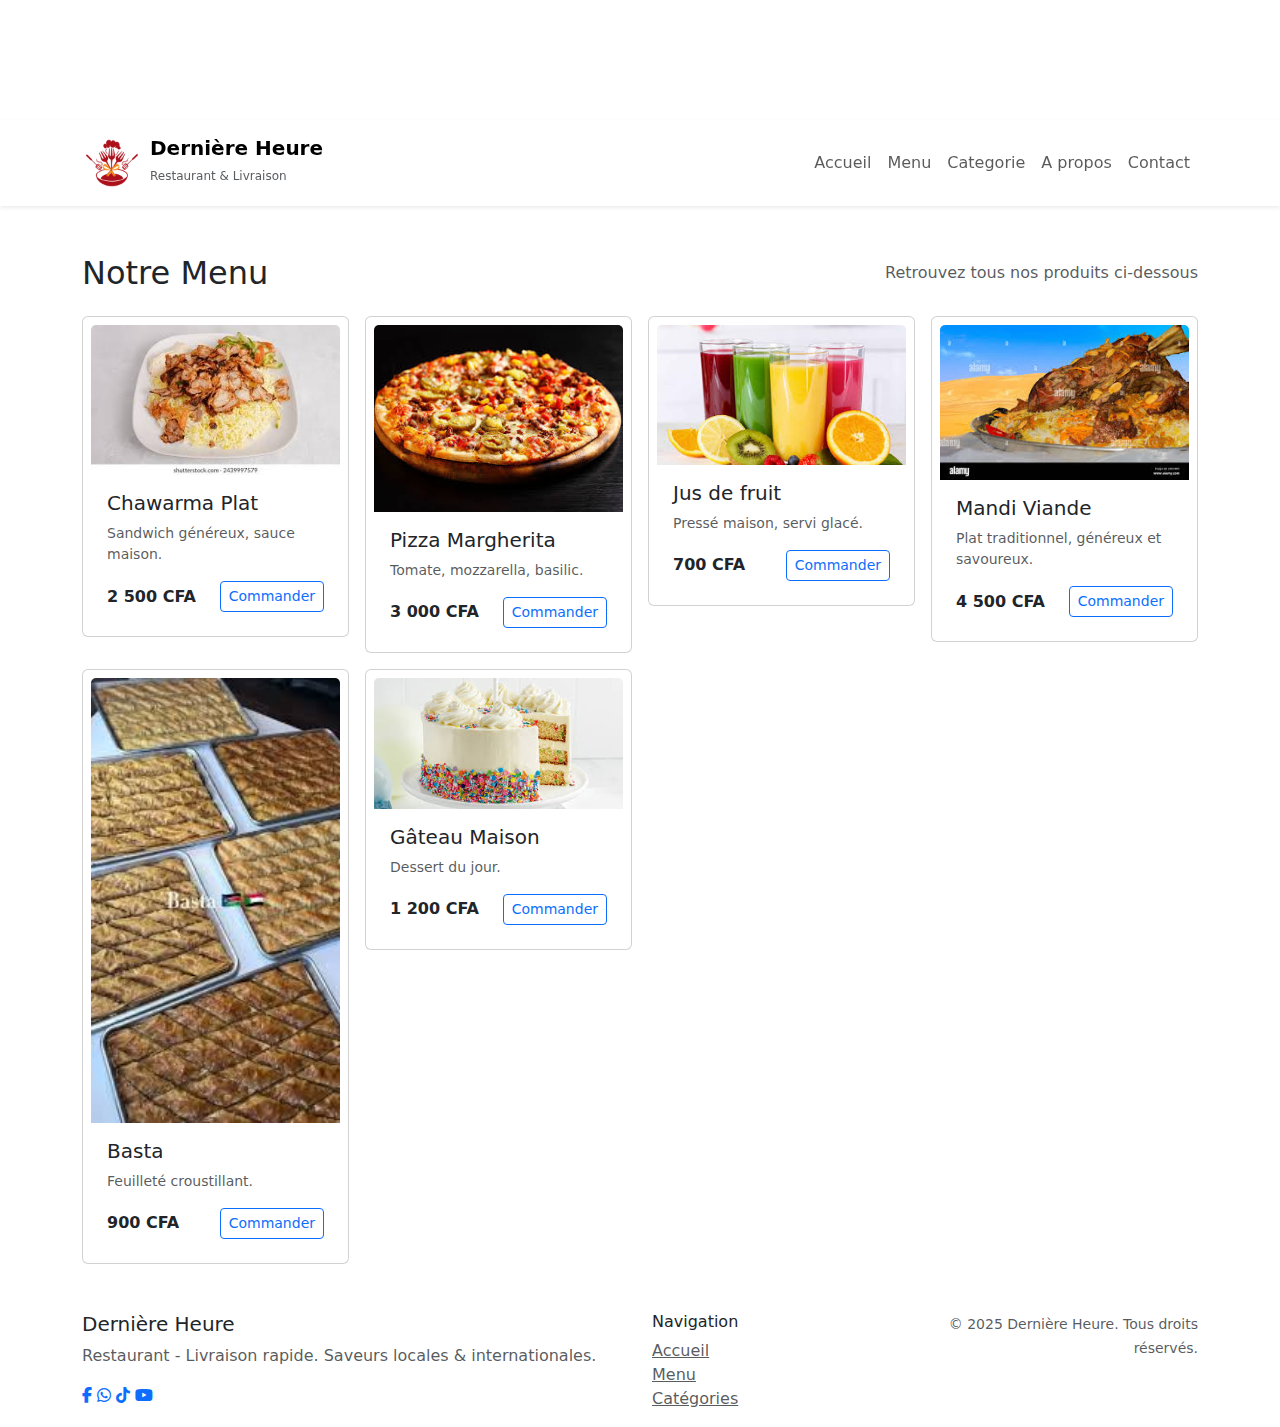
<file: menu.html>
<!DOCTYPE html>
<html lang="en">
    <head>
        <meta charset="UTF-8">
        <meta name="viewport" content="width=device-width, initial-scale=1.0">
        <link
            href="https://cdn.jsdelivr.net/npm/bootstrap@5.3.2/dist/css/bootstrap.min.css"
            rel="stylesheet">
        <link rel="stylesheet"
            href="https://cdnjs.cloudflare.com/ajax/libs/font-awesome/6.5.0/css/all.min.css">

        <link rel="stylesheet" href="style.css">
        <title>Menu</title>
    </head>
    <body>

        <br><br><br><br><br>
        <!-- NAVBAR -->
        <nav class="navbar navbar-expand-lg sticky-top shadow-sm">
            <div class="container">
                <a class="navbar-brand d-flex align-items-center" href="#">
                    <img src="images/logo.png" alt="logo" width="60"
                        class="me-2" />
                    <div>
                        <div style="font-weight:800;line-height:1">Dernière
                            Heure</div>
                        <small class="text-muted"
                            style="font-size:12px">Restaurant &
                            Livraison</small>
                    </div>
                </a>
                <button class="navbar-toggler" type="button"
                    data-bs-toggle="collapse" data-bs-target="#navMenu">
                    <span class="navbar-toggler-icon"></span>
                </button>

                <div class="collapse navbar-collapse" id="navMenu">
                    <ul class="navbar-nav ms-auto">
                        <li class="nav-item"><a class="nav-link"
                                href="index.html">Accueil</a></li>
                        <li class="nav-item"><a class="nav-link"
                                href="menu.html">Menu</a></li>
                        <li class="nav-item"><a class="nav-link"
                                href="categories.html">Categorie</a></li>
                        <li class="nav-item"><a class="nav-link"
                                href="a_propos.html">A
                                propos</a></li>
                        <li class="nav-item"><a class="nav-link"
                                href="#contact">Contact</a></li>
                    </ul>
                </div>
            </div>
        </nav>
        <!-- MENU (all products) -->
        <section id="menu" class="py-5">
            <div class="container">
                <div
                    class="d-flex justify-content-between align-items-center mb-4">
                    <h2 class="mb-0">Notre Menu</h2>
                    <div class="text-muted">Retrouvez tous nos produits
                        ci-dessous</div>
                </div>

                <div class="row g-3" id="productsGrid">
                    <!-- Exemple de carte produit : ajoute autant que nécessaire en mettant image dans /images -->

                    <!-- Row 1 sample items (use real filenames from ton dossier) -->
                    <div class="col-12 col-sm-6 col-md-4 col-lg-3 reveal">
                        <div class="card p-2 food-card"
                            data-category="sandwich">
                            <img src="images/chawarma plat.jpeg"
                                class="card-img-top" alt="Chawarma" />
                            <div class="card-body">
                                <h5 class="card-title">Chawarma Plat</h5>
                                <p class="card-text text-muted small">Sandwich
                                    généreux, sauce maison.</p>
                                <div
                                    class="d-flex justify-content-between align-items-center">
                                    <strong>2 500 CFA</strong>
                                    <button
                                        class="btn btn-sm btn-outline-primary">Commander</button>
                                </div>
                            </div>
                        </div>
                    </div>

                    <div class="col-12 col-sm-6 col-md-4 col-lg-3 reveal">
                        <div class="card p-2 food-card" data-category="pizzas">
                            <img src="images/pizzas.jpeg" class="card-img-top"
                                alt="Pizza" />
                            <div class="card-body">
                                <h5 class="card-title">Pizza Margherita</h5>
                                <p class="card-text text-muted small">Tomate,
                                    mozzarella, basilic.</p>
                                <div
                                    class="d-flex justify-content-between align-items-center">
                                    <strong>3 000 CFA</strong>
                                    <button
                                        class="btn btn-sm btn-outline-primary">Commander</button>
                                </div>
                            </div>
                        </div>
                    </div>

                    <div class="col-12 col-sm-6 col-md-4 col-lg-3 reveal">
                        <div class="card p-2 food-card" data-category="jus">
                            <img src="images/jus de fruit.jpeg"
                                class="card-img-top" alt="Jus" />
                            <div class="card-body">
                                <h5 class="card-title">Jus de fruit</h5>
                                <p class="card-text text-muted small">Pressé
                                    maison, servi glacé.</p>
                                <div
                                    class="d-flex justify-content-between align-items-center">
                                    <strong>700 CFA</strong>
                                    <button
                                        class="btn btn-sm btn-outline-primary">Commander</button>
                                </div>
                            </div>
                        </div>
                    </div>

                    <div class="col-12 col-sm-6 col-md-4 col-lg-3 reveal">
                        <div class="card p-2 food-card" data-category="repas">
                            <img src="images/mandi viande.jpeg"
                                class="card-img-top" alt="Repas" />
                            <div class="card-body">
                                <h5 class="card-title">Mandi Viande</h5>
                                <p class="card-text text-muted small">Plat
                                    traditionnel, généreux et savoureux.</p>
                                <div
                                    class="d-flex justify-content-between align-items-center">
                                    <strong>4 500 CFA</strong>
                                    <button
                                        class="btn btn-sm btn-outline-primary">Commander</button>
                                </div>
                            </div>
                        </div>
                    </div>

                    <!-- more cards: basta, gateau, sandwich, etc. replicate pattern and set data-category accordingly -->

                    <div class="col-12 col-sm-6 col-md-4 col-lg-3 reveal">
                        <div class="card p-2 food-card" data-category="basta">
                            <img src="images/basta.jpeg" class="card-img-top"
                                alt="Basta" />
                            <div class="card-body">
                                <h5 class="card-title">Basta</h5>
                                <p class="card-text text-muted small">Feuilleté
                                    croustillant.</p>
                                <div
                                    class="d-flex justify-content-between align-items-center">
                                    <strong>900 CFA</strong>
                                    <button
                                        class="btn btn-sm btn-outline-primary">Commander</button>
                                </div>
                            </div>
                        </div>
                    </div>

                    <div class="col-12 col-sm-6 col-md-4 col-lg-3 reveal">
                        <div class="card p-2 food-card" data-category="gateau">
                            <img src="images/gateau.jpeg" class="card-img-top"
                                alt="Gateau" />
                            <div class="card-body">
                                <h5 class="card-title">Gâteau Maison</h5>
                                <p class="card-text text-muted small">Dessert du
                                    jour.</p>
                                <div
                                    class="d-flex justify-content-between align-items-center">
                                    <strong>1 200 CFA</strong>
                                    <button
                                        class="btn btn-sm btn-outline-primary">Commander</button>
                                </div>
                            </div>
                        </div>
                    </div>

                    <!-- add additional products from your folder images (e.g., humburger, frites, ice cream...) -->

                </div>

            </div>
        </section>

        <!-- FOOTER -->
        <footer>
            <div class="container">
                <div class="row">
                    <div class="col-md-6">
                        <h5>Dernière Heure</h5>
                        <p class="text-muted">Restaurant - Livraison rapide.
                            Saveurs locales & internationales.</p>
                        <div class="social">
                            <a href="#"><i class="fab fa-facebook-f"></i></a>
                            <a href="#"><i class="fab fa-whatsapp"></i></a>
                            <a href="#"><i class="fab fa-tiktok"></i></a>
                            <a href="#"><i class="fab fa-youtube"></i></a>
                        </div>
                    </div>
                    <div class="col-md-3">
                        <h6>Navigation</h6>
                        <ul class="list-unstyled text-muted">
                            <li><a href="index.html"
                                    class="text-muted">Accueil</a></li>
                            <li><a href="menu.html"
                                    class="text-muted">Menu</a></li>
                            <li><a href="categories.html"
                                    class="text-muted">Catégories</a></li>
                        </ul>
                    </div>
                    <div class="col-md-3 text-md-end text-muted">
                        <small>&copy; 2025 Dernière Heure. Tous droits
                            réservés.</small>
                    </div>
                </div>
            </div>
        </footer>

        <script
            src="https://cdn.jsdelivr.net/npm/bootstrap@5.3.2/dist/js/bootstrap.bundle.min.js"></script>
        <script src="script.js"></script>
    </body>
</html>
</file>
<file: style.css>

</file>
